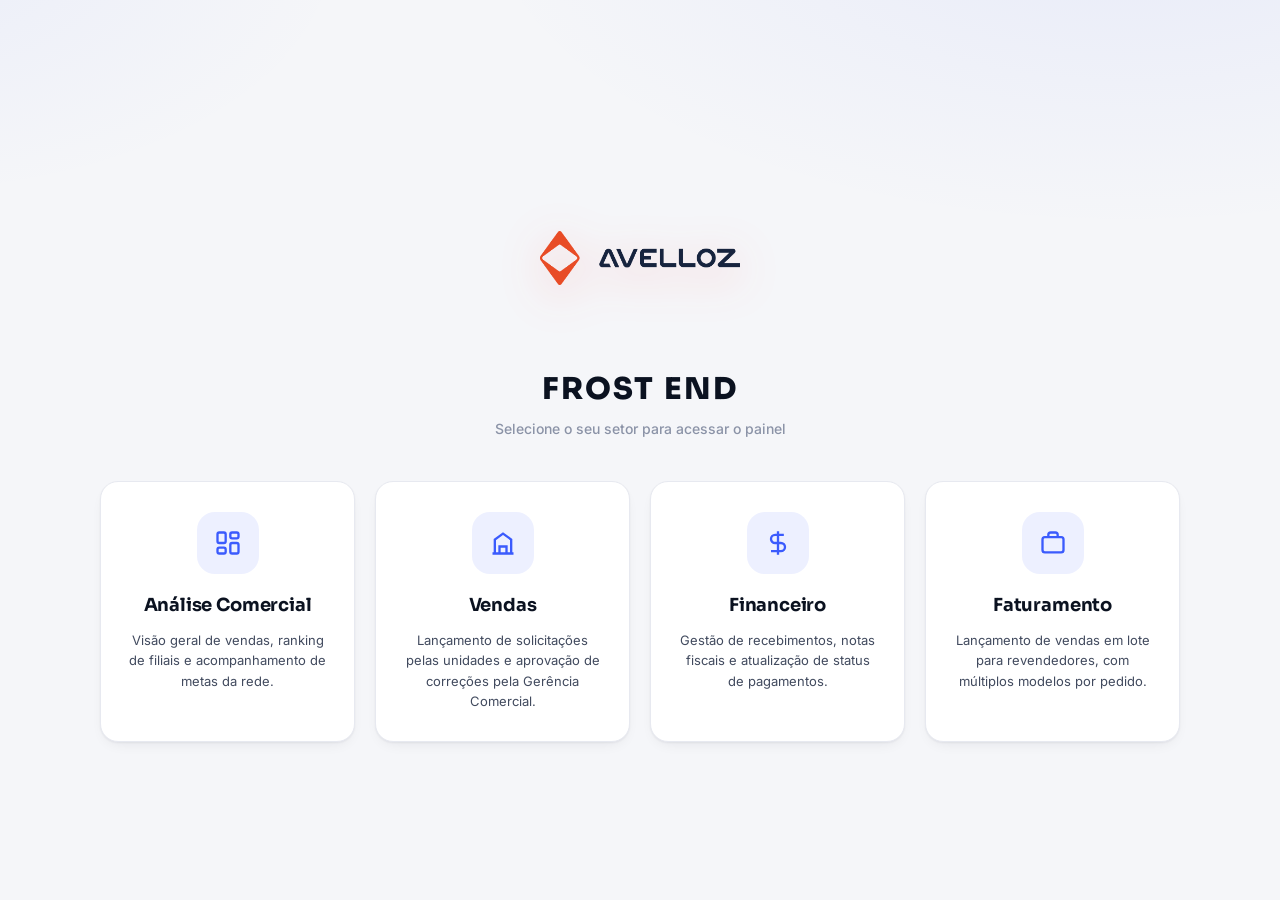
<file: index.html>
<!DOCTYPE html>
<html lang="pt-BR" data-theme="light">
<head>
  <meta charset="UTF-8">
  <meta name="viewport" content="width=device-width, initial-scale=1.0">
  <title>Portal — JS GRUPO</title>
  <link rel="stylesheet" href="css/theme.css">
  <link rel="stylesheet" href="css/pagamentos.css">
 <style>
  body {
    display: flex;
    flex-direction: column;
    align-items: center;
    justify-content: center;
    min-height: 100vh;
    background: var(--bg-grad), var(--bg);
    background-attachment: fixed;
    padding: 24px;
  }

  .brand-header {
    display: flex;
    flex-direction: column;
    align-items: center; /* Centraliza a imagem, título e texto */
    gap: 12px;
    margin-bottom: 44px;
    text-align: center;
    animation: hubIn .6s var(--ease) both;
  }

  .brand-header .mark {
    width: 200px;
    height: 200px;
    filter: drop-shadow(0 10px 22px rgba(255,61,46,.30));
    display: flex;
    align-items: center;
    justify-content: center;
  }

  /* Regra atualizada para a imagem */
  .brand-header .mark img {
    width: 100%;
    height: 100%;
    object-fit: contain; /* Mantém a proporção sem distorcer */
  }

  .brand-header h1 {
    font-size: 30px;
    font-weight: 800;
    color: var(--text);
    letter-spacing: .07em;
  }

  .brand-header p {
    color: var(--text-dim);
    font-size: 14px;
    font-weight: 500;
  }

  .hub-container {
    display: grid;
    grid-template-columns: repeat(auto-fit, minmax(240px, 1fr));
    gap: 20px;
    max-width: 1080px;
    width: 100%;
  }

  @media (max-width: 900px) {
    .hub-container { 
      grid-template-columns: 1fr; 
      max-width: 420px; 
    }
  }

  .hub-card {
    background: var(--panel);
    border: 1px solid var(--border);
    border-radius: 18px;
    padding: 30px 26px;
    text-align: center;
    cursor: pointer;
    box-shadow: var(--shadow);
    transition: transform .25s var(--ease), box-shadow .25s var(--ease), border-color .25s var(--ease);
    position: relative;
    overflow: hidden;
    display: flex;
    flex-direction: column;
    align-items: center;
    gap: 14px;
    animation: hubIn .55s var(--ease) both;
  }

  .hub-card:nth-child(2) { animation-delay: .07s; }
  .hub-card:nth-child(3) { animation-delay: .14s; }
  .hub-card:nth-child(4) { animation-delay: .21s; }

  .hub-card::before {
    content: '';
    position: absolute;
    top: 0; left: 0; right: 0;
    height: 4px;
    background: linear-gradient(90deg, var(--gold), var(--gold-2));
    transform: scaleX(0);
    transform-origin: left;
    transition: transform .3s var(--ease);
  }

  .hub-card:hover {
    transform: translateY(-6px);
    box-shadow: var(--sh-lg);
    border-color: var(--gold);
  }

  .hub-card:hover::before { 
    transform: scaleX(1); 
  }

  .hub-icon {
    width: 62px;
    height: 62px;
    background: var(--gold-soft);
    color: var(--gold);
    border-radius: 18px;
    display: flex;
    align-items: center;
    justify-content: center;
    margin-bottom: 6px;
    transition: all .25s var(--ease);
  }

  .hub-card:hover .hub-icon {
    background: var(--gold);
    color: #fff;
    transform: scale(1.07) rotate(-3deg);
    box-shadow: 0 10px 18px -8px rgba(59,91,253,.6);
  }

  .hub-icon svg { 
    width: 28px; 
    height: 28px; 
  }

  .hub-card h2 { 
    font-size: 18px; 
    font-weight: 700; 
    color: var(--text); 
    margin: 0; 
    letter-spacing: -.01em; 
  }

  .hub-card p { 
    font-size: 13px; 
    color: var(--text-mut); 
    line-height: 1.55; 
    margin: 0; 
  }

  @keyframes hubIn { 
    from { opacity: 0; transform: translateY(16px); } 
    to { opacity: 1; transform: none; } 
  }

  /* Login modal centralizado sobre o portal */
  .pag-modal-overlay {
    position: fixed;
    inset: 0;
    background: rgba(11,18,32,.55);
    z-index: 9999;
    display: flex;
    align-items: center;
    justify-content: center;
    backdrop-filter: blur(8px);
    -webkit-backdrop-filter: blur(8px);
  }
</style>
</head>
<body>

 <div class="brand-header">
  <div class="mark">
    <img src="img/logavelloz.png" alt="Logótipo Avelloz">
  </div>
  <h1>FROST END</h1>
  <p>Selecione o seu setor para acessar o painel</p>
</div>
  <div class="hub-container">
    
    <!-- Análise Comercial -->
    <div class="hub-card" data-role="analise">
      <div class="hub-icon">
        <svg viewBox="0 0 24 24" fill="none" stroke="currentColor" stroke-width="2"><rect x="3" y="3" width="7" height="9" rx="1.5"/><rect x="14" y="3" width="7" height="5" rx="1.5"/><rect x="14" y="12" width="7" height="9" rx="1.5"/><rect x="3" y="16" width="7" height="5" rx="1.5"/></svg>
      </div>
      <h2>Análise Comercial</h2>
      <p>Visão geral de vendas, ranking de filiais e acompanhamento de metas da rede.</p>
    </div>

    <!-- Vendas -->
    <div class="hub-card" data-role="vendas">
      <div class="hub-icon">
        <svg viewBox="0 0 24 24" fill="none" stroke="currentColor" stroke-width="2"><path d="M3 21h18M5 21V9l7-5 7 5v12M9 21v-6h6v6"/></svg>
      </div>
      <h2>Vendas</h2>
      <p>Lançamento de solicitações pelas unidades e aprovação de correções pela Gerência Comercial.</p>
    </div>

    <!-- Financeiro -->
    <div class="hub-card" data-role="financeiro">
      <div class="hub-icon">
        <svg viewBox="0 0 24 24" fill="none" stroke="currentColor" stroke-width="2"><path d="M12 2v20M17 5H9.5a3.5 3.5 0 000 7h5a3.5 3.5 0 010 7H6"/></svg>
      </div>
      <h2>Financeiro</h2>
      <p>Gestão de recebimentos, notas fiscais e atualização de status de pagamentos.</p>
    </div>

    <!-- Faturamento -->
    <div class="hub-card" data-role="faturamento">
      <div class="hub-icon">
        <svg viewBox="0 0 24 24" fill="none" stroke="currentColor" stroke-width="2"><rect x="3" y="7" width="18" height="13" rx="2"/><path d="M8 7V5a2 2 0 012-2h4a2 2 0 012 2v2"/></svg>
      </div>
      <h2>Faturamento</h2>
      <p>Lançamento de vendas em lote para revendedores, com múltiplos modelos por pedido.</p>
    </div>

  </div>

  <script src="js/pagamentos-config.js"></script>
  <script src="js/pagamentos-auth.js"></script>
  <script>
    // Se já estiver logado em algum setor, não redirecionamos automaticamente
    // pois o portal serve para alternar entre setores se tiver múltiplas senhas.
    // Mas se o usuário clicar num card e já estiver logado naquele setor, vai direto.

    document.querySelectorAll('.hub-card').forEach(card => {
      card.addEventListener('click', () => {
        const role = card.dataset.role;
        const targetPage = PAGAMENTOS_CONFIG.PAGES[role];

        if (PagAuth.isLoggedIn(role)) {
          window.location.href = targetPage;
        } else {
          showPagLogin(role, () => {
            window.location.href = targetPage;
          });
        }
      });
    });
  </script>
</body>
</html>
</file>
<file: css/theme.css>
/* ==========================================================================
   AVELLOZ · Portal — Design System v2 (modernização visual)
   Camada de apresentação apenas. Todos os seletores e variáveis do v1
   foram preservados para compatibilidade total com as páginas e o JS.
   ========================================================================== */

@import url('https://fonts.googleapis.com/css2?family=Inter:wght@400;500;600;700;800&family=Sora:wght@500;600;700;800&display=swap');

/* ------------------------------ Tokens ------------------------------ */
:root{
  --radius-lg:16px; --radius-md:12px; --radius-sm:10px;

  /* Marca (nomes legados mantidos — --gold é a cor primária) */
  --gold:#3B5BFD; --gold-2:#2C46E6; --gold-soft:#EDF0FF;
  --orange:#3B5BFD; --orange-deep:#2C46E6; --orange-soft:#EDF0FF;
  --navy:#0B1220; --navy-2:#1E293B;
  --blue:#0B1220; --blue-soft:rgba(59,91,253,.10);
  --teal:#0D9488; --teal-soft:rgba(13,148,136,.12);
  --green:#16A34A; --green-soft:rgba(22,163,74,.12);
  --red:#E03131; --red-soft:rgba(224,49,49,.10);
  --amber:#D97706; --amber-soft:rgba(245,158,11,.14);

  --btn-primary-bg:var(--gold);
  --btn-primary-fg:#FFFFFF;
  --btn-secondary-fg:var(--gold);
  --btn-secondary-border:#DCE2FF;

  /* Elevação em camadas */
  --sh-xs:0 1px 2px rgba(15,23,42,.06);
  --sh-sm:0 1px 2px rgba(15,23,42,.05),0 6px 16px -8px rgba(15,23,42,.12);
  --sh-md:0 2px 4px rgba(15,23,42,.04),0 14px 30px -12px rgba(15,23,42,.16);
  --sh-lg:0 10px 20px -10px rgba(15,23,42,.16),0 28px 56px -20px rgba(15,23,42,.22);
  --ring:0 0 0 3px rgba(59,91,253,.18);

  --ease:cubic-bezier(.22,.8,.32,1);
  --ease-spring:cubic-bezier(.34,1.35,.5,1);
}

html[data-theme="light"]{
  --bg:#F5F6F9;
  --bg-grad:
    radial-gradient(1100px 560px at 88% -12%, rgba(59,91,253,.075), transparent 60%),
    radial-gradient(820px 460px at -8% -6%, rgba(59,91,253,.055), transparent 55%);
  --panel:#FFFFFF;
  --panel-2:#F5F6F9;
  --panel-3:#EDF0FF;
  --border:#E7E9F0;
  --border-soft:#EFF1F6;
  --text:#0B1220;
  --text-mut:#414A5E;
  --text-dim:#8B93A7;
  --shadow:var(--sh-sm);
  --scrollbar:#D6DAE3;
}

/* Fundação pronta para tema escuro (não ativo por padrão) */
html[data-theme="dark"]{
  --bg:#0B1220;
  --bg-grad:radial-gradient(1100px 560px at 88% -12%, rgba(59,91,253,.15), transparent 60%);
  --panel:#121A2C; --panel-2:#182136; --panel-3:rgba(59,91,253,.16);
  --border:#223050; --border-soft:#1B2740;
  --text:#F1F4FB; --text-mut:#C0C8DA; --text-dim:#77839C;
  --blue:#AFBBFF;
  --shadow:0 8px 24px -12px rgba(0,0,0,.55);
  --scrollbar:#2A3A5C;
  --btn-secondary-border:#31437A;
}

/* ------------------------------ Base ------------------------------ */
*,*::before,*::after{box-sizing:border-box;margin:0;padding:0}
html,body{height:100%}
body{
  background:var(--bg-grad),var(--bg);
  background-attachment:fixed;
  color:var(--text);
  font-family:'Inter',system-ui,-apple-system,sans-serif;
  font-size:14px;
  min-height:100vh;
  overflow-x:hidden;
  -webkit-font-smoothing:antialiased;
  text-rendering:optimizeLegibility;
}
::selection{background:rgba(59,91,253,.18)}
h1,h2,h3{font-family:'Sora','Inter',sans-serif;letter-spacing:-.01em}
a{color:inherit}
button{font-family:inherit;cursor:pointer}
:focus-visible{outline:none;box-shadow:var(--ring)}

/* Scrollbar moderna */
::-webkit-scrollbar{height:8px;width:8px}
::-webkit-scrollbar-track{background:transparent}
::-webkit-scrollbar-thumb{background:var(--scrollbar);border-radius:99px;border:2px solid transparent;background-clip:content-box}
::-webkit-scrollbar-thumb:hover{background:var(--text-dim);background-clip:content-box;border:2px solid transparent}

/* ------------------------------ Layout ------------------------------ */
.app{display:flex;min-height:100vh}
.main{flex:1;min-width:0;display:flex;flex-direction:column}

/* ------------------------------ Sidebar ------------------------------ */
.sidebar{
  width:256px;flex-shrink:0;
  background:var(--panel);
  border-right:1px solid var(--border);
  display:flex;flex-direction:column;
  position:sticky;top:0;height:100vh;z-index:40;
}
.sb-brand{display:flex;align-items:center;gap:12px;padding:20px 18px 16px;border-bottom:1px solid var(--border-soft)}
.sb-brand .mark{width:40px;height:40px;flex-shrink:0;filter:drop-shadow(0 4px 10px rgba(255,61,46,.28))}
.sb-brand .mark svg{width:100%;height:100%;display:block}
.sb-brand .txt .name{font-family:'Sora',sans-serif;font-size:18px;font-weight:800;letter-spacing:.05em;color:var(--text);line-height:1.1}
.sb-brand .txt .sub{font-size:9px;letter-spacing:.26em;color:var(--text-dim);font-weight:700;text-transform:uppercase;margin-top:2px}
.sb-nav{flex:1;padding:14px 12px;display:flex;flex-direction:column;gap:4px;overflow-y:auto}
.sb-section-lbl{font-size:10px;font-weight:700;letter-spacing:.14em;text-transform:uppercase;color:var(--text-dim);padding:16px 12px 8px}
.nav-item{
  display:flex;align-items:center;gap:12px;
  padding:10px 12px;border-radius:10px;
  color:var(--text-mut);cursor:pointer;
  font-size:13.5px;font-weight:600;
  border:1px solid transparent;
  transition:background .15s var(--ease),color .15s var(--ease),transform .1s var(--ease);
  text-decoration:none;position:relative;
}
.nav-item svg{width:18px;height:18px;flex-shrink:0;opacity:.8;transition:opacity .15s}
.nav-item:hover{background:var(--panel-2);color:var(--text)}
.nav-item:active{transform:scale(.985)}
.nav-item.active{background:var(--gold-soft);color:var(--gold-2);font-weight:700}
.nav-item.active::before{
  content:'';position:absolute;left:-12px;top:50%;transform:translateY(-50%);
  width:3px;height:18px;border-radius:0 4px 4px 0;background:var(--gold);
}
.nav-item.active svg{opacity:1;color:var(--gold)}
.nav-item .badge{
  margin-left:auto;font-size:10px;font-weight:800;line-height:1;
  background:var(--panel-2);color:var(--text-mut);
  padding:4px 8px;border-radius:99px;border:1px solid var(--border);
  font-variant-numeric:tabular-nums;
}
.sb-foot{padding:14px 16px 18px;border-top:1px solid var(--border-soft)}
.sb-meta{font-size:11px;color:var(--text-dim);text-align:center}
.sb-close,.hamburger{display:none}
.sb-overlay{display:none;position:fixed;inset:0;background:rgba(11,18,32,.5);z-index:35;backdrop-filter:blur(2px)}
@media(max-width:960px){
  .sidebar{position:fixed;transform:translateX(-104%);box-shadow:var(--sh-lg);transition:transform .28s var(--ease)}
  .sidebar.open{transform:translateX(0)}
  .sb-overlay.show{display:block}
  .sb-close{display:flex;margin-left:auto;background:var(--panel-2);border:1px solid var(--border);width:28px;height:28px;border-radius:8px;align-items:center;justify-content:center;cursor:pointer}
  .hamburger{display:flex;align-items:center;justify-content:center;width:38px;height:38px;border-radius:10px;background:var(--panel);border:1px solid var(--border);cursor:pointer;box-shadow:var(--sh-xs)}
  .hamburger svg{width:19px;height:19px}
}

/* ------------------------------ Topbar ------------------------------ */
.topbar{
  display:flex;align-items:center;gap:16px;padding:14px 28px;
  background:var(--panel);
  background:color-mix(in srgb,var(--panel) 82%,transparent);
  backdrop-filter:blur(10px);-webkit-backdrop-filter:blur(10px);
  border-bottom:1px solid var(--border);
  position:sticky;top:0;z-index:20;flex-wrap:wrap;
}
.tb-title{display:flex;flex-direction:column;line-height:1.2;margin-right:auto}
.tb-title .eyebrow{font-size:10.5px;font-weight:700;letter-spacing:.14em;color:var(--gold);text-transform:uppercase}
.tb-title h1{font-size:21px;font-weight:700;margin-top:2px}

.content{padding:24px 28px 64px;display:flex;flex-direction:column;gap:20px;max-width:1600px;width:100%;margin:0 auto}

/* ------------------------------ Cabeçalhos de view ------------------------------ */
.view-head{display:flex;align-items:flex-end;justify-content:space-between;gap:14px;flex-wrap:wrap}
.view-head h2{font-size:24px;font-weight:700}
.view-head p{font-size:13px;color:var(--text-mut);margin-top:3px}

/* ------------------------------ KPIs ------------------------------ */
.kpi-row{display:grid;grid-template-columns:repeat(auto-fit,minmax(180px,1fr));gap:14px}
.kpi-card{
  background:var(--panel);border:1px solid var(--border);border-radius:var(--radius-md);
  padding:16px 18px 14px;box-shadow:var(--shadow);position:relative;overflow:hidden;
  transition:transform .18s var(--ease),box-shadow .18s var(--ease),border-color .18s var(--ease);
}
.kpi-card::before{content:'';position:absolute;top:0;left:0;width:100%;height:3px;background:var(--accent,var(--gold))}
.kpi-card:hover{transform:translateY(-2px);box-shadow:var(--sh-md)}
.kpi-card .lbl{font-size:10.5px;font-weight:700;letter-spacing:.1em;text-transform:uppercase;color:var(--text-dim)}
.kpi-card .val{
  font-size:27px;font-weight:700;margin-top:6px;
  font-family:'Sora',sans-serif;letter-spacing:-.02em;
  font-variant-numeric:tabular-nums;
}

/* ------------------------------ Cards ------------------------------ */
.card{
  background:var(--panel);border:1px solid var(--border);border-radius:var(--radius-lg);
  padding:20px 22px;box-shadow:var(--shadow);position:relative;overflow:hidden;
}
.card::before{content:'';position:absolute;top:0;left:0;width:100%;height:3px;background:linear-gradient(90deg,var(--gold),var(--gold-2))}

/* ------------------------------ Botões ------------------------------ */
.btn-primary{
  background:var(--btn-primary-bg);color:var(--btn-primary-fg);
  border:none;font-weight:700;font-size:13px;
  padding:10px 18px;border-radius:10px;letter-spacing:.01em;
  box-shadow:0 4px 10px -4px rgba(59,91,253,.5);
  display:inline-flex;align-items:center;justify-content:center;gap:8px;
  transition:transform .12s var(--ease),box-shadow .15s var(--ease),background .15s var(--ease);
}
.btn-primary:hover{background:var(--gold-2);transform:translateY(-1px);box-shadow:0 8px 16px -6px rgba(59,91,253,.55)}
.btn-primary:active{transform:translateY(0) scale(.98)}
.btn-primary:disabled{opacity:.6;cursor:not-allowed;transform:none;box-shadow:none}
.btn-secondary{
  background:var(--panel);color:var(--btn-secondary-fg);
  border:1px solid var(--btn-secondary-border);
  font-weight:700;font-size:13px;padding:9px 16px;border-radius:10px;
  text-decoration:none;display:inline-flex;align-items:center;justify-content:center;gap:8px;
  transition:background .15s var(--ease),border-color .15s var(--ease),transform .12s var(--ease);
}
.btn-secondary:hover{background:var(--gold-soft);border-color:var(--gold);transform:translateY(-1px)}
.btn-secondary:active{transform:scale(.98)}

/* ------------------------------ Chips (pílula com dot) ------------------------------ */
.chip{
  font-size:11px;font-weight:600;padding:4px 10px;border-radius:99px;
  display:inline-flex;align-items:center;gap:6px;line-height:1.4;white-space:nowrap;
}
.chip::before{content:'';width:5px;height:5px;border-radius:50%;background:currentColor;flex-shrink:0}
.chip.gold{background:var(--gold-soft);color:var(--gold-2)}
.chip.blue{background:var(--blue-soft);color:var(--blue)}
.chip.green{background:var(--green-soft);color:var(--green)}
.chip.red{background:var(--red-soft);color:var(--red)}
.chip.teal{background:var(--teal-soft);color:var(--teal)}

/* ------------------------------ Tabelas ------------------------------ */
.tbl-wrap{overflow-x:auto;border-radius:12px;border:1px solid var(--border-soft);background:var(--panel)}
table{width:100%;border-collapse:collapse;font-size:13px;min-width:640px}
thead th{
  background:var(--panel-2);text-align:left;padding:10px 14px;
  font-size:10.5px;font-weight:700;text-transform:uppercase;letter-spacing:.07em;
  color:var(--text-dim);border-bottom:1px solid var(--border);white-space:nowrap;
}
thead th.num,td.num{text-align:right}
tbody td{padding:11px 14px;border-bottom:1px solid var(--border-soft);white-space:nowrap;color:var(--text-mut)}
tbody td b{color:var(--text);font-weight:600}
tbody tr{transition:background .12s}
tbody tr:hover{background:var(--panel-2)}
tbody tr:last-child td{border-bottom:none}

/* ------------------------------ Badges de status ------------------------------ */
.status-badge{
  font-size:10.5px;font-weight:700;padding:4px 10px;border-radius:99px;white-space:nowrap;
  display:inline-flex;align-items:center;gap:6px;
}
.status-badge::before{content:'';width:5px;height:5px;border-radius:50%;background:currentColor}
.status-badge.ok{background:var(--green-soft);color:var(--green)}
.status-badge.warn{background:var(--amber-soft);color:var(--amber)}
.status-badge.low{background:var(--red-soft);color:var(--red)}

/* ------------------------------ Estados / filtros ------------------------------ */
.empty-state{
  padding:36px 24px;text-align:center;color:var(--text-dim);font-size:13px;
  background:var(--panel);border:1px dashed var(--border);border-radius:var(--radius-md);
}
.filter-bar{display:flex;align-items:center;gap:10px;flex-wrap:wrap}
.search-input,.filter-select{
  background:var(--panel-2);border:1px solid var(--border);color:var(--text);
  font-size:13px;padding:9px 14px;border-radius:10px;font-family:'Inter',sans-serif;font-weight:500;
  transition:border-color .15s var(--ease),box-shadow .15s var(--ease),background .15s var(--ease);
}
.search-input{min-width:240px}
.search-input::placeholder{color:var(--text-dim)}
.search-input:focus,.filter-select:focus{outline:none;border-color:var(--gold);background:var(--panel);box-shadow:var(--ring)}
.filter-select{font-weight:600;cursor:pointer}
.nav-item-link{text-decoration:none;color:inherit}

/* ------------------------------ Componentes auxiliares ------------------------------ */
.grid-2{display:grid;grid-template-columns:repeat(2,minmax(0,1fr));gap:16px}
.grid-3{display:grid;grid-template-columns:repeat(3,minmax(0,1fr));gap:16px}
@media(max-width:900px){.grid-2,.grid-3{grid-template-columns:1fr}}
.card-title{font-family:'Sora',sans-serif;font-size:15px;font-weight:700;display:flex;align-items:center;gap:8px;margin-bottom:14px}
.chart-box{width:100%;position:relative}
.chart-h-220{height:220px}.chart-h-260{height:260px}.chart-h-360{height:360px}
.progress-wrap{display:flex;align-items:center;gap:10px}
.progress-track{flex:1;height:6px;border-radius:99px;background:var(--panel-2);overflow:hidden}
.progress-fill{height:100%;border-radius:99px;background:linear-gradient(90deg,var(--gold),var(--gold-2));transition:width .4s var(--ease)}
.progress-pct{font-size:11px;font-weight:700;color:var(--text-mut);font-variant-numeric:tabular-nums}
.search-wrap{position:relative;display:inline-flex;align-items:center}
.subtabs{display:flex;gap:6px;flex-wrap:wrap;background:var(--panel-2);padding:4px;border-radius:12px;width:fit-content;border:1px solid var(--border-soft)}
.subtab-btn{border:none;background:transparent;padding:8px 16px;border-radius:9px;font-size:12.5px;font-weight:700;color:var(--text-mut);font-family:inherit;transition:.15s}
.subtab-btn:hover{color:var(--text)}
.subtab-btn.active{background:var(--panel);color:var(--gold-2);box-shadow:var(--sh-xs)}
@keyframes pagSpin{to{transform:rotate(360deg)}}
.spin{width:18px;height:18px;border-radius:50%;border:2px solid var(--border);border-top-color:var(--gold);animation:pagSpin .7s linear infinite;display:inline-block}

/* ------------------------------ Animações de entrada ------------------------------ */
@keyframes pagFadeUp{from{opacity:0;transform:translateY(12px)}to{opacity:1;transform:none}}
.card,.kpi-card{animation:pagFadeUp .5s var(--ease) both}
.kpi-row>.kpi-card:nth-child(2){animation-delay:.05s}
.kpi-row>.kpi-card:nth-child(3){animation-delay:.1s}
.kpi-row>.kpi-card:nth-child(4){animation-delay:.15s}

@media (prefers-reduced-motion:reduce){
  *,*::before,*::after{animation-duration:.01ms!important;animation-iteration-count:1!important;transition-duration:.01ms!important}
}
</file>
<file: css/pagamentos.css>
/* ==========================================================================
   AVELLOZ · Pagamentos v2 — modernização visual (apresentação apenas)
   ========================================================================== */

.pag-app .row-sub{font-size:11.5px;color:var(--text-dim);margin-top:2px}

/* ------------------------------ Formulários ------------------------------ */
.form-grid{display:grid;grid-template-columns:repeat(2,minmax(0,1fr));gap:14px 16px;margin:16px 0}
.form-grid .pag-field{min-width:0}
@media (max-width:640px){.form-grid{grid-template-columns:1fr}}

/* ------------------------------ Sidebar de unidades ------------------------------ */
.pag-unit-sidebar .nav-item .badge{margin-left:auto}
.pag-unit-sidebar .nav-item.active .badge{background:var(--panel);color:var(--gold-2);border-color:transparent}

/* ------------------------------ Chips de período / abas ------------------------------ */
.pag-period-chips{display:flex;gap:8px;flex-wrap:wrap}
.pag-period-chip{
  padding:7px 16px;border-radius:99px;font-size:12px;font-weight:700;cursor:pointer;
  background:var(--panel);border:1px solid var(--border);color:var(--text-mut);font-family:inherit;
  transition:all .15s var(--ease);
}
.pag-period-chip:hover{border-color:var(--gold);color:var(--gold-2)}
.pag-period-chip.active{
  background:var(--gold);border-color:var(--gold);color:#fff;
  box-shadow:0 3px 8px -3px rgba(59,91,253,.5);
}

/* ------------------------------ Cards de unidade ------------------------------ */
.pag-unit-cards{display:grid;grid-template-columns:repeat(auto-fill,minmax(200px,1fr));gap:14px;margin-bottom:18px}
.pag-unit-card{
  background:var(--panel);border:1px solid var(--border);border-radius:var(--radius-md);
  padding:16px 18px;cursor:pointer;box-shadow:var(--shadow);position:relative;overflow:hidden;
  transition:transform .18s var(--ease),box-shadow .18s var(--ease),border-color .18s var(--ease),background .18s var(--ease);
}
.pag-unit-card::before{content:'';position:absolute;top:0;left:0;width:100%;height:3px;background:linear-gradient(90deg,var(--gold),var(--gold-2))}
.pag-unit-card:hover{border-color:var(--gold);transform:translateY(-3px);box-shadow:var(--sh-md)}
.pag-unit-card.active{border-color:var(--gold);background:var(--gold-soft);box-shadow:var(--sh-sm)}
.pag-unit-card h3{font-family:'Sora',sans-serif;font-size:16px;font-weight:700;margin-bottom:8px;letter-spacing:-.01em}
.pag-unit-card .stats{display:flex;gap:14px;font-size:11px;color:var(--text-dim)}
.pag-unit-card .stats strong{display:block;font-size:19px;color:var(--text);font-family:'Sora',sans-serif;font-variant-numeric:tabular-nums;letter-spacing:-.02em}

/* ------------------------------ Grupos de status ------------------------------ */
.pag-status-group{margin-bottom:24px;animation:pagFadeUp .4s var(--ease) both}
.pag-group-head{display:flex;align-items:center;gap:10px;margin-bottom:10px}
.pag-table tbody tr{cursor:pointer}
.pag-table tbody tr:hover{background:var(--gold-soft)}

/* ------------------------------ Drawer de detalhe ------------------------------ */
.pag-detail-overlay{
  position:fixed;inset:0;background:rgba(11,18,32,.45);z-index:200;
  display:flex;justify-content:flex-end;
  backdrop-filter:blur(3px);-webkit-backdrop-filter:blur(3px);
  animation:pagFade .2s ease both;
}
.pag-detail-panel{
  width:520px;max-width:100%;height:100vh;overflow-y:auto;
  border-radius:0!important;padding:0!important;
  box-shadow:var(--sh-lg);
  animation:pagSlideIn .32s var(--ease) both;
}
.pag-detail-panel::before{display:none}
.pag-detail-head{
  padding:22px 24px;border-bottom:1px solid var(--border);
  display:flex;justify-content:space-between;align-items:flex-start;gap:12px;
  position:sticky;top:0;background:var(--panel);z-index:2;
}
.pag-detail-head h2{font-family:'Sora',sans-serif;font-size:19px;font-weight:700;letter-spacing:-.01em}
.pag-detail-head .row-sub{font-size:12px}
.pag-detail-body{padding:18px 24px}
.pag-detail-foot{
  padding:18px 24px 24px;border-top:1px solid var(--border);
  display:flex;flex-direction:column;gap:12px;
  background:var(--panel-2);
}
.pag-close{
  background:var(--panel-2);border:1px solid var(--border);
  width:30px;height:30px;border-radius:9px;font-size:18px;line-height:1;
  color:var(--text-mut);cursor:pointer;flex-shrink:0;
  display:flex;align-items:center;justify-content:center;
  transition:background .15s,color .15s,border-color .15s;
}
.pag-close:hover{background:var(--red-soft);color:var(--red);border-color:transparent}

/* ------------------------------ Linhas de campo (detalhe) ------------------------------ */
.pag-field-row{display:flex;align-items:center;gap:12px;padding:11px 0;border-bottom:1px solid var(--border-soft)}
.pag-field-row:last-child{border-bottom:none}
.pag-ficon{
  width:30px;height:30px;background:var(--panel-2);border-radius:9px;
  display:flex;align-items:center;justify-content:center;font-size:12px;color:var(--text-dim);flex-shrink:0;
}
.pag-flbl{font-size:11.5px;color:var(--text-dim);min-width:140px;font-weight:500}
.pag-fval{font-size:13px;flex:1;color:var(--text);font-weight:500;word-break:break-word}
.pag-fval a{color:var(--gold);font-weight:600;text-decoration:none}
.pag-fval a:hover{text-decoration:underline}

/* ------------------------------ Campos de formulário ------------------------------ */
.pag-field{display:flex;flex-direction:column;gap:6px}
.pag-field span{font-size:10.5px;font-weight:700;color:var(--text-mut);text-transform:uppercase;letter-spacing:.07em}
.pag-field input,.pag-field select,.pag-field textarea{
  padding:10px 13px;background:var(--panel-2);border:1px solid var(--border);border-radius:10px;
  color:var(--text);font-size:13px;font-family:'Inter',sans-serif;font-weight:500;
  transition:border-color .15s var(--ease),box-shadow .15s var(--ease),background .15s var(--ease);
}
.pag-field textarea{min-height:76px;resize:vertical}
.pag-field input:focus,.pag-field select:focus,.pag-field textarea:focus{
  outline:none;border-color:var(--gold);background:var(--panel);box-shadow:var(--ring);
}

/* ------------------------------ Modais ------------------------------ */
.pag-modal-overlay{
  position:fixed;inset:0;background:rgba(11,18,32,.5);z-index:300;
  display:flex;align-items:center;justify-content:center;padding:20px;
  backdrop-filter:blur(6px);-webkit-backdrop-filter:blur(6px);
  animation:pagFade .2s ease both;
}
.pag-modal{
  width:480px;max-width:100%;padding:30px!important;
  border-radius:18px!important;
  animation:pagPop .3s var(--ease-spring) both;
}
.pag-modal-head h2{font-family:'Sora',sans-serif;font-size:20px;font-weight:700;margin-bottom:4px;letter-spacing:-.01em}
.pag-modal-head p{font-size:13px;color:var(--text-mut);margin-bottom:18px}
.pag-modal-actions{display:flex;justify-content:flex-end;gap:10px;margin-top:20px}
.pag-error{color:var(--red);font-size:12px;margin-top:10px;font-weight:600;display:flex;align-items:center;gap:6px}
.pag-error::before{content:'⚠';font-size:11px}
.pag-error.pag-success{color:var(--green)}
.pag-error.pag-success::before{content:'✓'}
.hidden{display:none!important}
.nav-item-link{text-decoration:none;color:inherit}

/* ------------------------------ Card retrátil ------------------------------ */
.pag-collapsible.card{padding:0}
.pag-collapsible-toggle{
  display:flex;align-items:center;justify-content:space-between;gap:14px;width:100%;
  background:none;border:none;padding:18px 22px;text-align:left;cursor:pointer;
  font-family:inherit;color:inherit;
}
.pag-collapsible-toggle:hover{background:var(--panel-2)}
.pag-collapsible-toggle h3{font-size:15px;font-weight:700;font-family:'Sora',sans-serif;letter-spacing:-.01em}
.pag-collapsible-chevron{width:20px;height:20px;flex-shrink:0;color:var(--text-dim);transition:transform .25s var(--ease)}
.pag-collapsible-toggle[aria-expanded="true"] .pag-collapsible-chevron{transform:rotate(180deg)}
.pag-collapsible-body{max-height:0;overflow:hidden;transition:max-height .3s var(--ease)}
.pag-collapsible-body .pag-collapsible-inner{padding:0 22px 22px}

/* ------------------------------ Máscara de moeda ------------------------------ */
.pag-money-wrap{
  display:flex;align-items:stretch;background:var(--panel-2);border:1px solid var(--border);
  border-radius:10px;overflow:hidden;
  transition:border-color .15s var(--ease),box-shadow .15s var(--ease),background .15s var(--ease);
}
.pag-money-wrap:focus-within{border-color:var(--gold);background:var(--panel);box-shadow:var(--ring)}
.pag-money-prefix{
  display:flex;align-items:center;padding:0 12px;font-size:12.5px;font-weight:700;
  color:var(--text-dim);background:var(--panel-3);border-right:1px solid var(--border);
}
.pag-money-wrap input{border:none!important;background:transparent!important;box-shadow:none!important;flex:1;min-width:0;font-variant-numeric:tabular-nums}
.pag-money-wrap input:focus{box-shadow:none!important}

.pag-colab-toggle{padding:6px 12px;font-size:11.5px}

/* ------------------------------ Keyframes locais ------------------------------ */
@keyframes pagSlideIn{from{transform:translateX(48px);opacity:.4}to{transform:none;opacity:1}}
@keyframes pagFade{from{opacity:0}to{opacity:1}}
@keyframes pagPop{from{transform:scale(.94) translateY(10px);opacity:0}to{transform:none;opacity:1}}
@keyframes pagFadeUp{from{opacity:0;transform:translateY(12px)}to{opacity:1;transform:none}}
</file>
